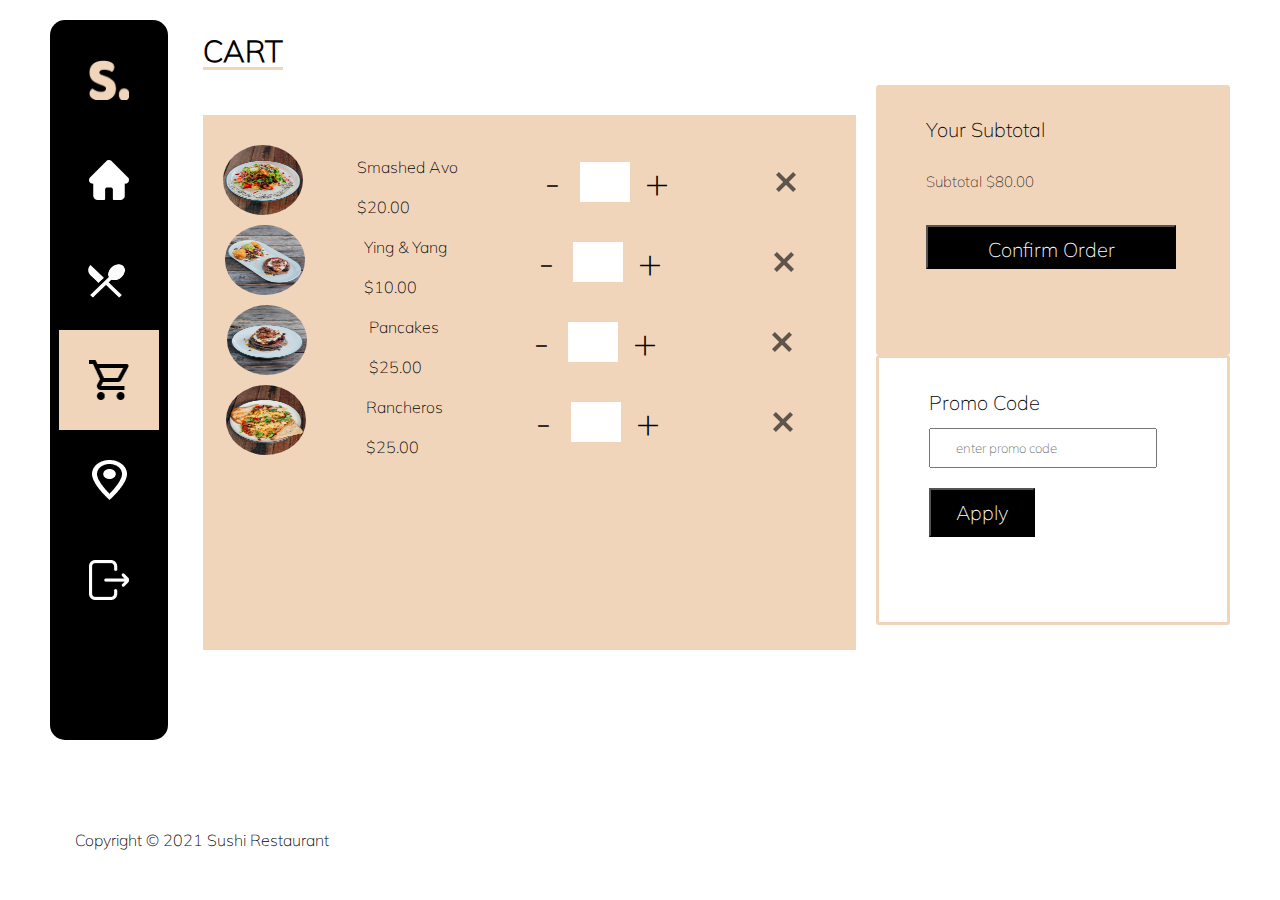
<file: cartpage.html>
<!DOCTYPE html>
<html lang="en">
<head>
  <meta charset="UTF-8">
  <meta http-equiv="X-UA-Compatible" content="IE=edge">
  <meta name="viewport" content="width=device-width, initial-scale=1.0">
  <title>Cart Page</title>
  <link rel="stylesheet" href="stylecart.css">
</head>
<body>
  <div class="cartpage">
    <div class="sidetab">
      <span class="icon">
      <img class="sicon" src="images/S-icon.png" alt="">
      </span>
      <span class="icon">
      <img class="home" src="images/homepageicon.png" alt="">
      </span>
      <span class="icon">
      <img class="menu" src="images/Whitemenu-icon.PNG" alt="">
      </span>
      <span class="blackcart-icon">
      <img class="cart" src="images/blackcart-icon.png" alt="">
      </span>
      <span class="icon">
      <img class="lacation" src="images/location-icon.png" alt="">
      </span>
      <span class="icon">
      <img class="exit" src="images/exit-icon.png" alt="">
      </span>
    </div>
    <div class="middlespace">
      <div class="upperpart">
        <span class="uppertext">CART</span>
      </div>
      <div class="lowerpart">
        <div class="tab">
          <span class="food1">
            <img src="images/food1.jpg" alt="">
          </span>
          <span class="text">Smashed Avo <br><br> $20.00
          </span> 
          <span class="unit">
            <button onclick="decreament()">-</button>
            <h2 id="root"></h2>
            <button onclick="increament()">+</button>
          </span> 
          <span class="cancel">
            <img src="images/times.png" alt="">
          </span>
        </div>
        <div class="tab">
          <span class="food2">
            <img src="images/food2.jpg" alt="">
          </span>
          <span class="text">Ying & Yang<br><br> $10.00
          </span> 
          <span class="unit">
            <button onclick="decreament()">-</button>
            <h2 id="root"></h2>
            <button onclick="increament()">+</button>
          </span> 
          <span class="cancel">
            <img src="images/times.png" alt="">
          </span>
        </div>
        <div class="tab">
          <span class="food3">
            <img src="images/food3.jpg" alt="">
          </span>
          <span class="text">Pancakes<br><br> $25.00
          </span> 
          <span class="unit">
            <button onclick="decreament()">-</button>
            <h2 id="root"></h2>
            <button onclick="increament()">+</button>
          </span> 
          <span class="cancel">
            <img src="images/times.png" alt="">
          </span>
        </div>
        <div class="tab">
          <span class="food5">
            <img src="images/food5.jpg" alt="">
          </span>
          <span class="text">Rancheros<br><br> $25.00
          </span> 
          <span class="unit">
            <button onclick="decreament()">-</button>
            <h2 id="root"></h2>
            <button onclick="increament()">+</button>
          </span> 
          <span class="cancel">
            <img src="images/times.png" alt="">
          </span>
        </div>
      </div>
    </div>
    <div class="rightspace">
      <div class="upperhalf">
        <span class="your-total">Your Subtotal <br><span class="sub"> Subtotal $80.00</span></span>
        <span class="confirm-order">
          <input type="submit" name="" id="" value="Confirm Order">
        </span>
      </div>
      <div class="lowerhalf">
        <form action="">
          <label for="">Promo Code</label>
          <input type="text" placeholder="enter promo code">
          <input class="apply" type="submit" name="" id="" value="Apply">
        </form>
      </div>
    </div>
  </div> 
  <span class="copyright">Copyright © 2021 Sushi Restaurant</span>
</body>
</html>
</file>
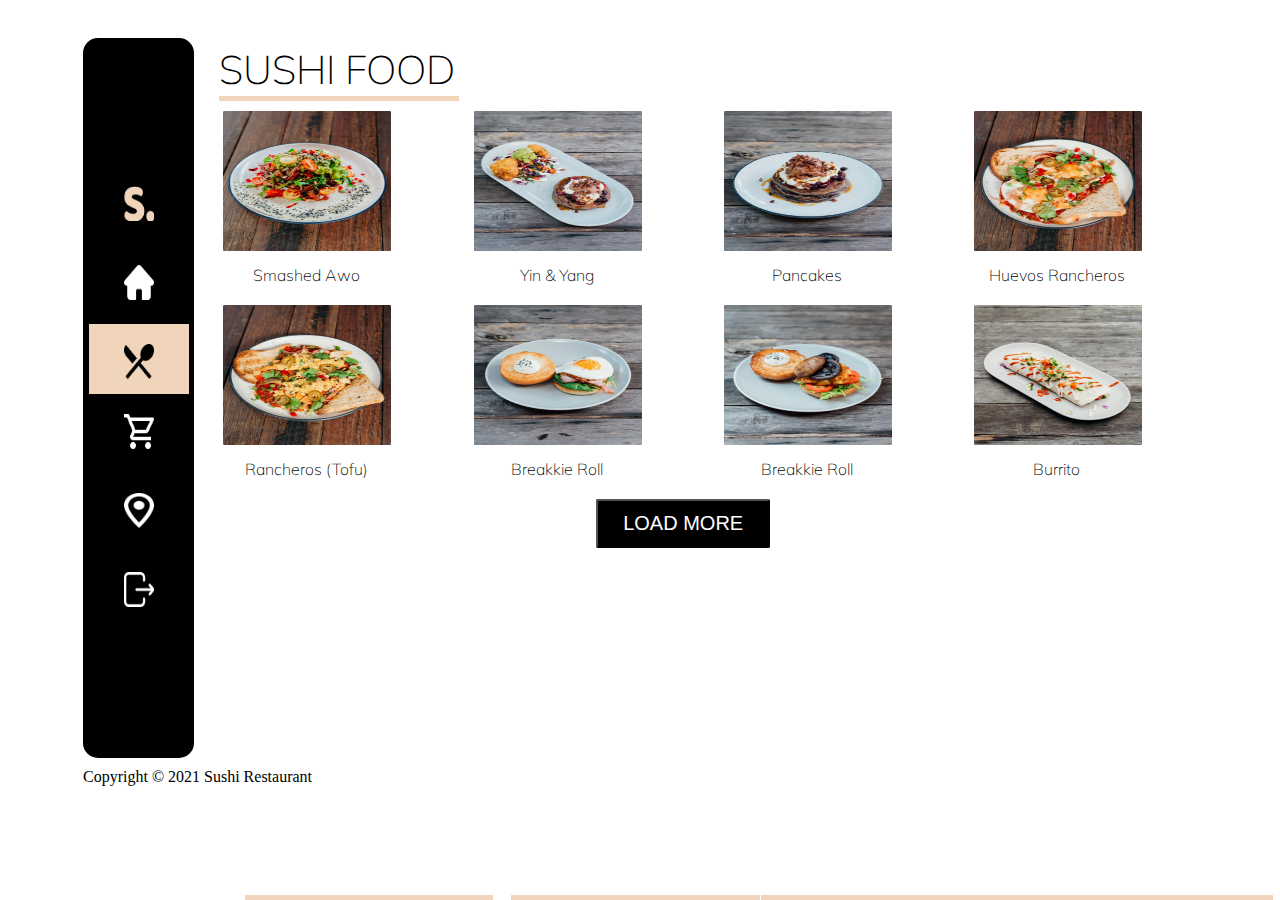
<file: menupage.html>
<!DOCTYPE html>
<html lang="en">
<head>
  <meta charset="UTF-8">
  <meta http-equiv="X-UA-Compatible" content="IE=edge">
  <meta name="viewport" content="width=device-width, initial-scale=1.0">
  <title>Menu Page</title>
  <link rel="stylesheet" href="stylepages.css">
</head>
<body>
  <div class="menupage">
    <div class="lefttab">
      <span class="s-icon">
      <img src="images/S-icon.png" alt="">
      </span>
      <span class="home-icon">
      <img src="images/homepageicon.png" alt="">
      </span>
      <span class="menu-icon">
      <img src="images/menu-icon.png" alt="">
      </span>
      <span class="cart-icon">
      <img src="images/whitecart-icon.png" alt="">
      </span>
      <span class="location-icon">
      <img src="images/location-icon.png" alt="">
      </span>
      <span class="exit-icon">
      <img src="images/exit-icon.png" alt="">
      </span>
    </div>
    <div class="menu-content">
      <p class="sushi-menu">SUSHI FOOD</p>
      <div class="menu-list">
        <span class="menu">
          <img src="images/food1.jpg" alt="">
          <p class="food1">Smashed Awo</p>
        </span>
        <span class="menu">
          <img src="images/food2.jpg" alt="">
          <p class="food2">Yin & Yang</p>
        </span>
        <span class="menu">
          <img src="images/food3.jpg" alt="">
          <p class="food3">Pancakes</p>
        </span>
        <span class="menu">
          <img src="images/food4.jpg" alt="">
          <p class="food4">Huevos Rancheros</p>
        </span>
        <span class="menu">
          <img src="images/food5.jpg" alt="">
          <p class="food5">Rancheros (Tofu)</p>
        </span>
        <span class="menu">
          <img src="images/food6.jpg" alt="">
          <p class="food6">Breakkie Roll</p>
        </span>
        <span class="menu">
          <img src="images/food7.jpg" alt="">
          <p class="food7">Breakkie Roll</p>
        </span>
        <span class="menu">
          <img src="images/food8.jpg" alt="">
          <p class="food8">Burrito</p>
        </span>
      </div>
      <span class="btn">
        <a href=""><button class="load">LOAD MORE</button></a>
      </span>
    </div>
  </div>
  <span class="copyright">Copyright © 2021 Sushi Restaurant</span>
</body>
</html>
</file>
<file: stylecart.css>
* {
  padding: 10px 25px;
  box-sizing: border-box;
  margin: 0;
  font-family: Mulish-ExtraLight;
}
@font-face {
  font-family: Mulish-ExtraLight;
  src: url(font/Mulish-ExtraLight.ttf);
}


.cartpage {
  display: flex;
  /* background-color: aqua; */
  width: 100%;
  height: 90vh;
  padding: 0;
  position: relative;
}

.sidetab {
  width: 10%;
  height: 80vh;
  background-color: black;
  border-radius: 15px;
  display: flex;
  justify-content: right;
  align-items: center;
  flex-direction: column;
}

.sidetab span {
  width: 100%;
  height: 100px;
  padding: 0;
  display: flex;
  justify-content: center;
  align-items: center;
  
}

.sidetab .menu {
  width: 90px;
  height: 60px;
  padding: 0;
}

.sidetab .sicon {
  width: 90px;
  height: 60px;
}

.middlespace {
  width: 60%;
  height: 70vh;
  /* background-color: blue; */
  padding: 0 20px 0 35px;
}
.middlespace .upperpart {
  width: 100%;
  height: 15%;
  background-color: white;
  padding-left: 0;
  padding-top: 0;
}
.upperpart span {

font-style: normal;
font-weight: 600;
font-size: 30px;
line-height: 63px;
/* identical to box height */
color: #000000;
padding: 0;
position: relative;
}

.upperpart span::before {
  content: '';
  height: 3px;
  width: 80px;
  background: #F1D5BB;
  position: absolute;
  bottom: 0;

}

.middlespace .lowerpart {
  width: 100%;
  height: 85%;
  background-color:  #F1D5BB;
  padding: 0;
}
.middlespace .lowerpart .unit {
  display: flex;
  justify-content: center;
  align-items: center;
}

.tab .food1 img {
  width: 100px;
  height: 90px;
  border-radius: 50%;
  padding: 10px;
}
.tab .food1 {
  padding: 10px 0;
}
.tab .text {
display: flex;
white-space: nowrap;
padding-top: 20px;
justify-content: center;
align-items: center;
}
.tab .text p {
font-size: 17px;
padding: 10px 0;
text-align: center;
}
.tab {
  display: flex;
  flex-wrap: wrap;
  padding: 10px 0;
  justify-content: space-around;
  height: 80px;
}
 button {
  width: 10px;
  height: 30px;
  outline: none;
  background-color:  #F1D5BB;
  display: flex;
  justify-content: center;
  align-items: center;
  border: none;
  font-size: 40px;
}
h2 {
  margin: 0 2px;
  background-color: white;
  width: 40px;
  height: 40px;
}
.tab .span {
  padding: 0;
}

.tab .cancel {
  display: flex;
  justify-content: center;
  align-items: center;
}

.tab .food2 img {
  width: 100px;
  height: 90px;
  border-radius: 50%;
  padding: 10px;
}
.tab .food2 {
  padding: 10px 0;
}

.tab .food3 img {
  width: 100px;
  height: 90px;
  border-radius: 50%;
  padding: 10px;
}
.tab .food3 {
  padding: 10px 0;
}

.tab .food5 img {
  width: 100px;
  height: 90px;
  border-radius: 50%;
  padding: 10px;
}
.tab .food5 {
  padding: 10px 0;
}


.rightspace {
  /* background-color: brown; */
  width: 30%;
  height: 60vh;
  position: absolute;
  top: 65px;
  left: 70%; 
  padding: 0;
}

.rightspace .upperhalf {
  height: 50%;
  width: 100%;
  background: #F1D5BB;
  border-radius: 3px;
  display: flex;
  flex-direction: column;
  /* justify-content: center;
  align-items: center; */
}

.upperhalf .your-total {
font-style: normal;
font-weight: 400;
font-size: 20px;
line-height: 50px;

color: #000000;

}
.upperhalf .sub {
font-style: normal;
font-weight: 400;
font-size: 15px;
line-height: 38px;
/* identical to box height */
color: rgba(0, 0, 0, 0.8);
padding: 10px 0;
}

.confirm-order input {
  background-color: black;
  width: 250px;
  height: 44px;
  color: white;
  font-size: 20px;

}

.rightspace .lowerhalf {
  height: 50%;
  width: 100%;
  background: #FFFFFF;
  border: 3px solid #F1D5BB;
  border-radius: 3px;
}
.lowerhalf form label {
padding: 10px 0;
font-style: normal;
font-weight: 400;
font-size: 20px;
line-height: 50px;

color: #000000;
}

.lowerhalf .apply {
  color: white;
  background-color: black;
  font-size: 20px;
  margin-top: 20px;
}
.sidetab .blackcart-icon {
  width: 100px;
  height: 100px;
  display: flex;
  justify-content: center;
  align-items: center;
  background-color: #F1D5BB;
}

.sidetab .cart {
  width: 90px;
  height: 60px;
}
</file>
<file: stylepages.css>
* {
  padding: 10px 25px;
  box-sizing: border-box;
}

@font-face {
  font-family: Mulish-ExtraLight;
  src: url(font/Mulish-ExtraLight.ttf);
}
.menupage {
  display: flex;
}

.lefttab {
  width: 10%;
  height: 80vh;
  background-color: black;
  border-radius: 15px;
  display: flex;
  flex-direction: column;
  justify-content: center;
  align-items: center;
  /* padding-right: 75px; */
  
 

}
.lefttab img {
  width: 80px;
  height: 55px;
}




.menu-icon {
  background-color: #F1D5BB;
  width: 100px;
  height: 70px;
  display: flex;
  justify-content: center;
}
.menu-icon img {

}


.menupage .menu-content {
  width: 90%;
  /* background-color: blue; */
  padding-left: 0;
  padding-top: 0;
  font-family: Mulish-ExtraLight;
}

.menu-list {
  display: flex;
  flex-wrap: wrap;
  flex-direction: row;
  justify-content: space-between;
  align-items: center;
  padding-top: 0;
  padding-right: 5px;
  
}

.menu img {
  width: 170px;
  height: 160px;
  padding-left: 2px;
  padding-right: 0;
  
}

.menu {
  padding: 0 auto;
  display: block;
  padding-left: 2px;
  padding-top: 0;
  padding-right: 25px;
}

.menu p {
  text-align: center;
  padding: 0;
  margin: 0;
}

.sushi-menu {
font-style: normal;
font-weight: 400;
font-size: 40px;
line-height: 63px;
/* identical to box height */
color: #000000;

padding-top: 0;
margin: 0;
position: relative;
padding-bottom: 0;
}

button {
font-style: normal;
font-weight: 300;
font-size: 20px;
line-height: 25px;
/* identical to box height */
color: #FFFFFF;
background: #000000;
border-radius: 2px;
}

.btn {
  /* background-color: aqua; */
  display: flex;
  justify-content: center;
  padding: 0 25px;
  
}

.btn a {
  padding: 0 25px;
}

.menu-content p::before {
  content: '';
  position: absolute;
  bottom: 0;
  background: #F1D5BB;
  height: 5px;
  width: 240px;

}
</file>
